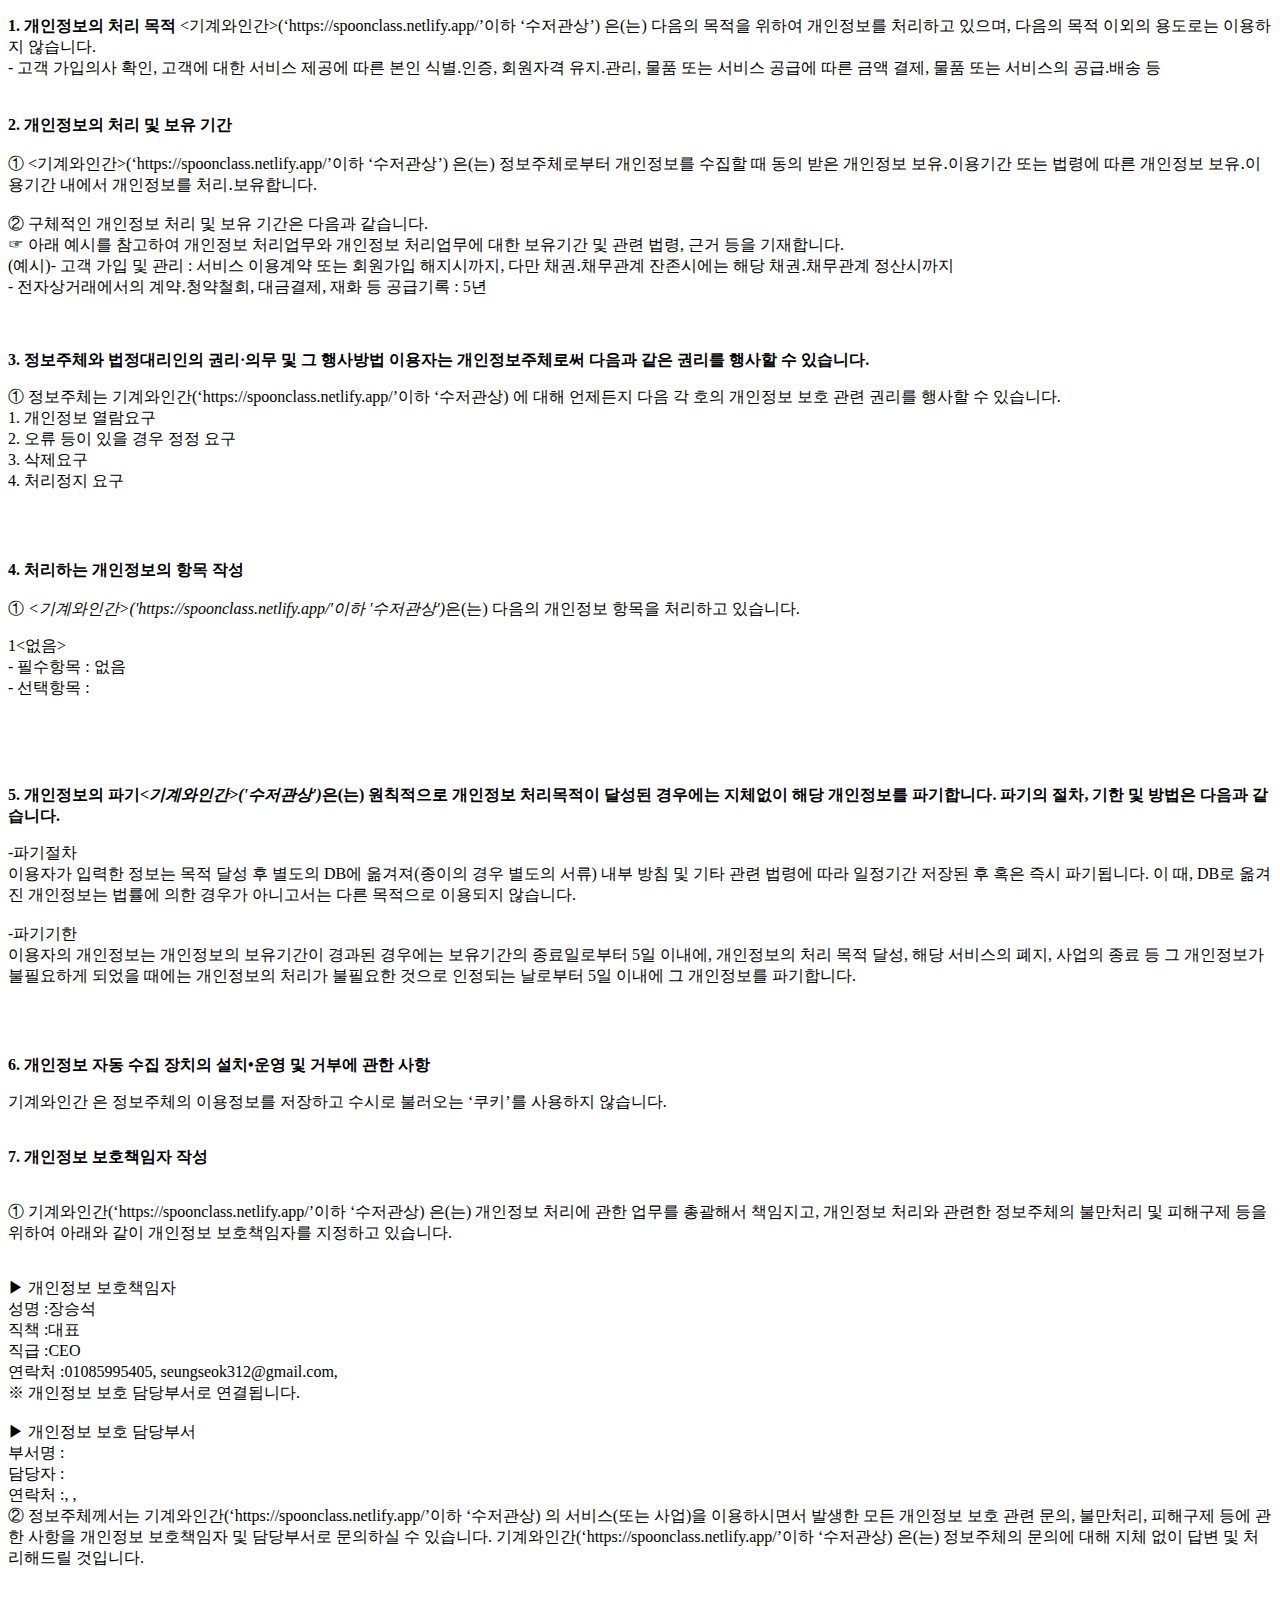
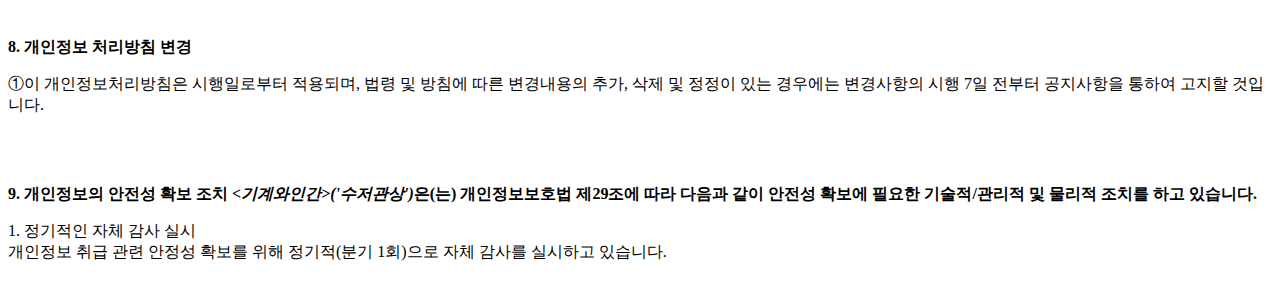
<file: privacy.html>
<!DOCTYPE html PUBLIC "-//W3C//DTD XHTML 1.0 Transitional//EN" "http://www.w3.org/TR/xhtml1/DTD/xhtml1-transitional.dtd">
<html xmlns="http://www.w3.org/1999/xhtml" xml:lang="ko" lang="ko">
<head>
<meta http-equiv="Content-Type" content="text/html; charset=UTF-8">


<title>개인정보처리방침</title>
</head>
<body>
	<p><strong>1. 개인정보의 처리 목적</strong> <기계와인간>(‘https://spoonclass.netlify.app/’이하 ‘수저관상’) 은(는) 다음의 목적을 위하여 개인정보를 처리하고 있으며, 다음의 목적 이외의 용도로는 이용하지 않습니다.</br> - 고객 가입의사 확인, 고객에 대한 서비스 제공에 따른 본인 식별.인증, 회원자격 유지.관리, 물품 또는 서비스 공급에 따른 금액 결제, 물품 또는 서비스의 공급.배송 등</br></br></br><strong>2. 개인정보의 처리 및 보유 기간</strong></br></br>① <기계와인간>(‘https://spoonclass.netlify.app/’이하 ‘수저관상’) 은(는) 정보주체로부터 개인정보를 수집할 때 동의 받은 개인정보 보유․이용기간 또는 법령에 따른 개인정보 보유․이용기간 내에서 개인정보를 처리․보유합니다.</br></br>② 구체적인 개인정보 처리 및 보유 기간은 다음과 같습니다.</br>☞ 아래 예시를 참고하여 개인정보 처리업무와  개인정보 처리업무에 대한 보유기간 및 관련 법령, 근거 등을 기재합니다.</br>(예시)- 고객 가입 및 관리 : 서비스 이용계약 또는 회원가입 해지시까지, 다만 채권․채무관계 잔존시에는 해당 채권․채무관계 정산시까지</br>- 전자상거래에서의 계약․청약철회, 대금결제, 재화 등 공급기록 : 5년 </br></br></br>

<p class="lh6 bs4"><strong>3. 정보주체와 법정대리인의 권리·의무 및 그 행사방법 이용자는 개인정보주체로써 다음과 같은 권리를 행사할 수 있습니다.</strong></p><p class="ls2">① 정보주체는 기계와인간(‘https://spoonclass.netlify.app/’이하 ‘수저관상) 에 대해 언제든지 다음 각 호의 개인정보 보호 관련 권리를 행사할 수 있습니다.</br>1. 개인정보 열람요구</br> 2. 오류 등이 있을 경우 정정 요구</br> 3. 삭제요구</br> 4. 처리정지 요구</p></br></br><p class='lh6 bs4'><strong>4. 처리하는 개인정보의 항목 작성 </strong></br></br> ① <em class="emphasis"><기계와인간>('https://spoonclass.netlify.app/'이하  '수저관상')</em>은(는) 다음의 개인정보 항목을 처리하고 있습니다.</p><p class='ls2'>1<없음></br>- 필수항목 : 없음</br>- 선택항목 : </p></br></br></br><p class='lh6 bs4'><strong>5. 개인정보의 파기<em class="emphasis"><기계와인간>('수저관상')</em>은(는) 원칙적으로 개인정보 처리목적이 달성된 경우에는 지체없이 해당 개인정보를 파기합니다. 파기의 절차, 기한 및 방법은 다음과 같습니다.</strong></p><p class='ls2'>-파기절차</br>이용자가 입력한 정보는 목적 달성 후 별도의 DB에 옮겨져(종이의 경우 별도의 서류) 내부 방침 및 기타 관련 법령에 따라 일정기간 저장된 후 혹은 즉시 파기됩니다. 이 때, DB로 옮겨진 개인정보는 법률에 의한 경우가 아니고서는 다른 목적으로 이용되지 않습니다.</br></br>-파기기한</br>이용자의 개인정보는 개인정보의 보유기간이 경과된 경우에는 보유기간의 종료일로부터 5일 이내에, 개인정보의 처리 목적 달성, 해당 서비스의 폐지, 사업의 종료 등 그 개인정보가 불필요하게 되었을 때에는 개인정보의 처리가 불필요한 것으로 인정되는 날로부터 5일 이내에 그 개인정보를 파기합니다.</p><p class='ls2'></p></br></br><p class="lh6 bs4"><strong>6. 개인정보 자동 수집 장치의 설치•운영 및 거부에 관한 사항</strong></p><p class="ls2">기계와인간 은 정보주체의 이용정보를 저장하고 수시로 불러오는 ‘쿠키’를 사용하지 않습니다.</br></br><p class='lh6 bs4'><strong>7. 개인정보 보호책임자 작성 </strong></p><br/> ①  기계와인간(‘https://spoonclass.netlify.app/’이하 ‘수저관상) 은(는) 개인정보 처리에 관한 업무를 총괄해서 책임지고, 개인정보 처리와 관련한 정보주체의 불만처리 및 피해구제 등을 위하여 아래와 같이 개인정보 보호책임자를 지정하고 있습니다.<p class='ls2'><br/>▶ 개인정보 보호책임자 <br/>성명 :장승석<br/>직책 :대표<br/>직급 :CEO<br/>연락처 :01085995405, seungseok312@gmail.com, <br/>※ 개인정보 보호 담당부서로 연결됩니다.<br/> <br/>▶ 개인정보 보호 담당부서<br/>부서명 :<br/>담당자 :<br/>연락처 :, , <br/>② 정보주체께서는 기계와인간(‘https://spoonclass.netlify.app/’이하 ‘수저관상) 의 서비스(또는 사업)을 이용하시면서 발생한 모든 개인정보 보호 관련 문의, 불만처리, 피해구제 등에 관한 사항을 개인정보 보호책임자 및 담당부서로 문의하실 수 있습니다. 기계와인간(‘https://spoonclass.netlify.app/’이하 ‘수저관상) 은(는) 정보주체의 문의에 대해 지체 없이 답변 및 처리해드릴 것입니다.</p></br></br><p class='lh6 bs4'><strong>8. 개인정보 처리방침 변경 </strong></p><p>①이 개인정보처리방침은 시행일로부터 적용되며, 법령 및 방침에 따른 변경내용의 추가, 삭제 및 정정이 있는 경우에는 변경사항의 시행 7일 전부터 공지사항을 통하여 고지할 것입니다.</p></br></br><p class='lh6 bs4'><strong>9. 개인정보의 안전성 확보 조치 <em class="emphasis"><기계와인간>('수저관상')</em>은(는) 개인정보보호법 제29조에 따라 다음과 같이 안전성 확보에 필요한 기술적/관리적 및 물리적 조치를 하고 있습니다.</strong></p><p class='ls2'>1. 정기적인 자체 감사 실시</br> 개인정보 취급 관련 안정성 확보를 위해 정기적(분기 1회)으로 자체 감사를 실시하고 있습니다.</br></br></p></p>
</body>
</html>
</file>
